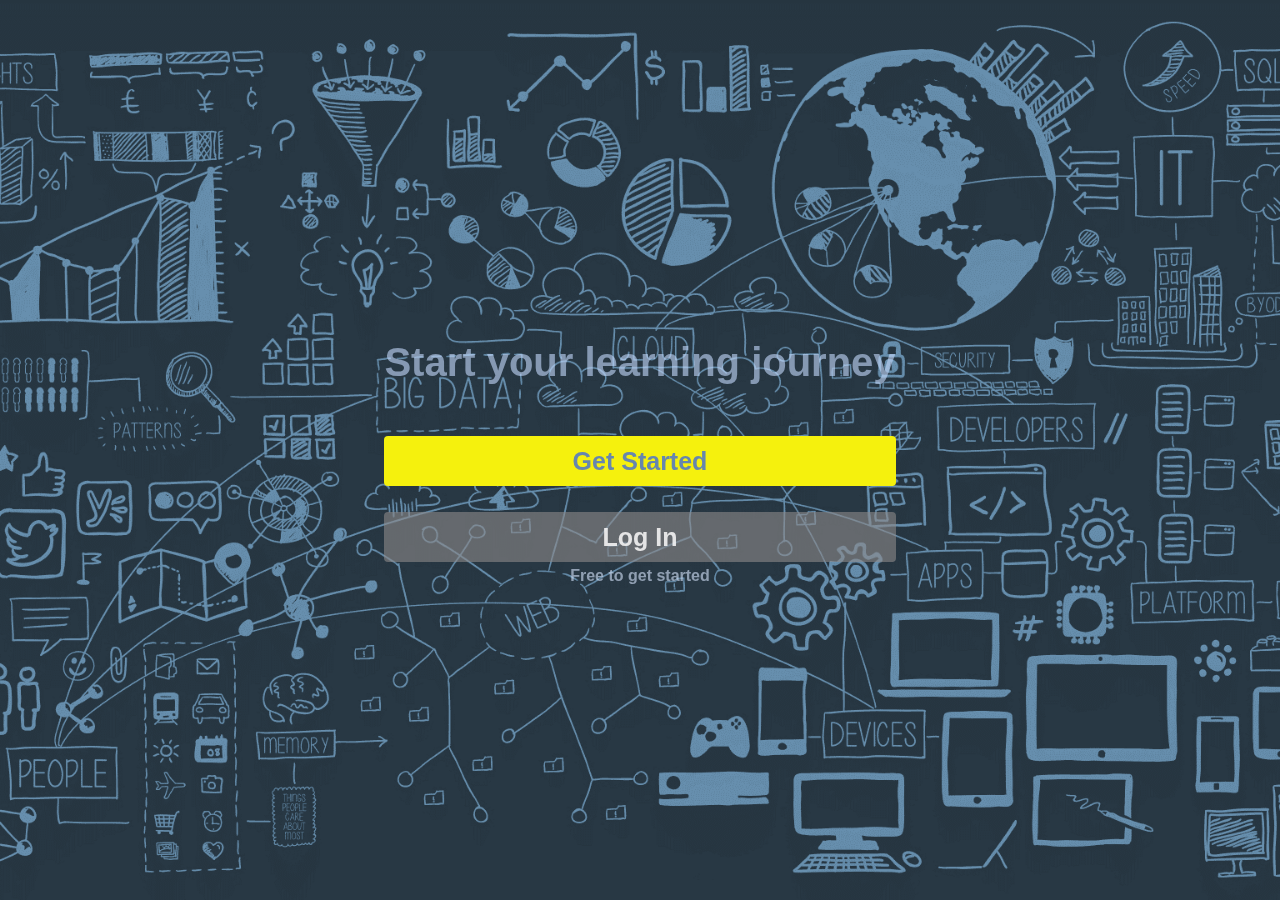
<file: index.html>
<!DOCTYPE html>
<html lang="en">
<head>
    <meta charset="UTF-8">
    <meta http-equiv="X-UA-Compatible" content="IE=edge">
    <meta name="viewport" content="width=device-width, initial-scale=1.0">
    <title>Home Page</title>
    <link rel="stylesheet" href="style_home.css">
</head>
<body>
    <div class="out">
        <div><h1>Start your learning journey</h1></div>
        <div><button class="b1" onclick="myFunction1()">Get Started</button></div>
        <div><button class="b2" onclick="myFunction2()">Log In</button></div>
        <div><p>Free to get started</p></div>
    </div>
    <script>
        function myFunction1() {
          alert("Hi! You Clicked Get Started Button");
        }
        function myFunction2() {
            alert("Hi! You Clicked Log In Button");
        }
    </script>
</body>
</html>
</file>
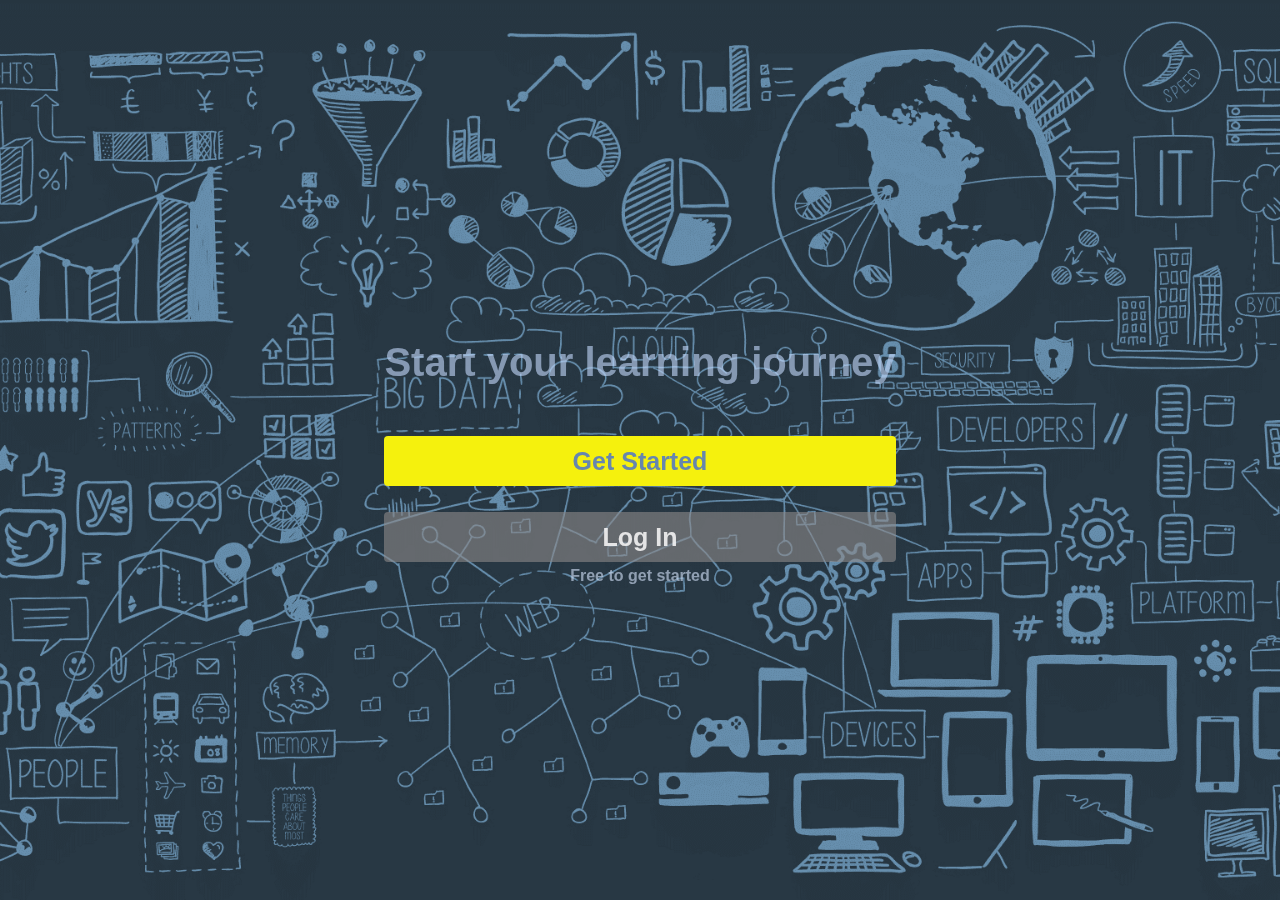
<file: home.html>
<!DOCTYPE html>
<html lang="en">
<head>
    <meta charset="UTF-8">
    <meta http-equiv="X-UA-Compatible" content="IE=edge">
    <meta name="viewport" content="width=device-width, initial-scale=1.0">
    <title>Home Page</title>
    <link rel="stylesheet" href="style_home.css">
</head>
<body>
    <div class="out">
        <div><h1>Start your learning journey</h1></div>
        <div><button class="b1" onclick="myFunction1()">Get Started</button></div>
        <div><button class="b2" onclick="myFunction2()">Log In</button></div>
        <div><p>Free to get started</p></div>
    </div>
    <script>
        function myFunction1() {
          alert("Hi! You Clicked Get Started Button");
        }
        function myFunction2() {
            alert("Hi! You Clicked Log In Button");
        }
    </script>
</body>
</html>
</file>
<file: style_home.css>
*{
    margin: 0;
    padding: 0;
    
}
body{
    width: 100%;
    height: 100vh;
    display: flex;
    justify-content: center;
    margin-top: 100%;
    
    background-image: url(main_img_mobile.png);
    background-repeat: no-repeat;
    background-size: cover;
    background-position: center center;
    background-attachment: fixed;
    position: fixed;
}
.out{
    margin-left: 6%;
    margin-right: 6%;
}
h1{
    width: 100%;
    margin-top: 5%;
    margin-bottom: 5%;
    color: rgba(197, 219, 254, 0.6);
    text-align: center;
    font-size: 40px;
    font-family: Arial, sans-serif;
}

button{
    width: 100%;
    height: 50px;
    margin-top: 5%;
    border: none;
    border-radius: 4px;
    text-align: center;
    font-size: 25px;
    font-weight: bold;
    font-family: Arial, sans-serif;
}
.b1{
    background-color: #f5f10d;
    color: rgba(87, 122, 192, 0.9);
}
.b2{
    background-color: rgba(142, 138, 138, 0.6);
    color: rgba(253, 252, 252, 0.842);
    
}

p{
    margin-top: 1%;
    text-align: center;
    font-weight: bold;
    font-family: Arial, sans-serif;
    color: rgba(214, 229, 252, 0.6);
}

@media only screen and (min-width: 400px){
    body{
        align-items: center;
        justify-content: center;
        margin: auto;
    }
}

@media only screen and (min-width: 913px){
    body{
        align-items: center;
        justify-content: center;
        margin: auto;

        background-image: url(main_img.webp);
    }
}
</file>
